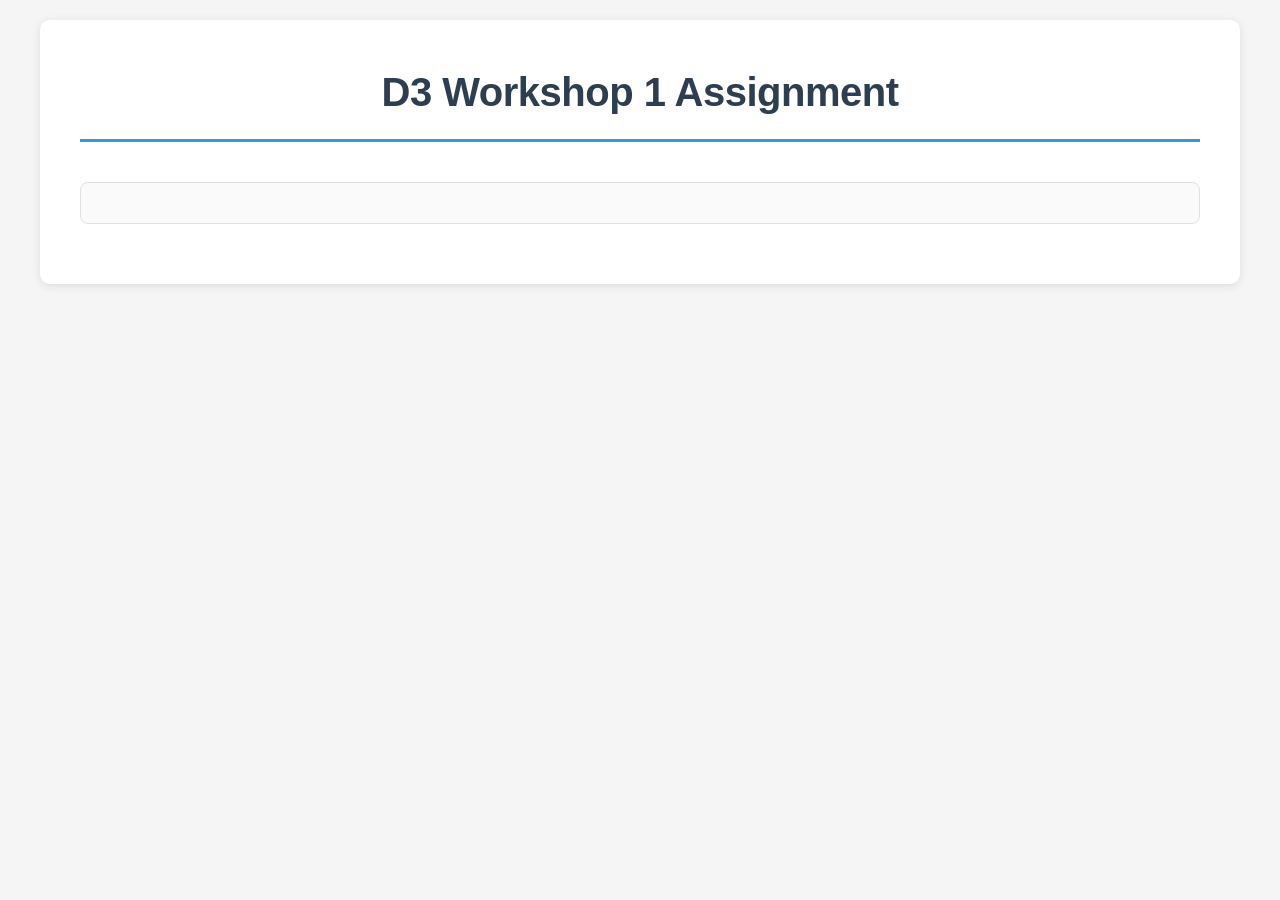
<file: d3-workshop1-fall2026-main/index.html>
<!DOCTYPE html>
<html lang="en">

<head>
    <meta charset="UTF-8">
    <meta name="viewport" content="width=device-width, initial-scale=1.0">
    <title>D3 Workshop 1</title>
     <!-- Link to external CSS -->
    <link rel="stylesheet" href="css/style.css">
<body>

    <div id="container">
        <!-- Header of the page -->
        <h1>D3 Workshop 1 Assignment</h1>

        <!-- Chart will be rendered here -->
        <div id="chart"></div>

    </div>

    <!-- D3.js Library -->
    <script src="https://d3js.org/d3.v7.min.js"></script>
    <!-- Custom D3.js script to visualize stocks data -->
    <script type="module" src="js/assignment.js"></script>
</body>

</html>
</file>
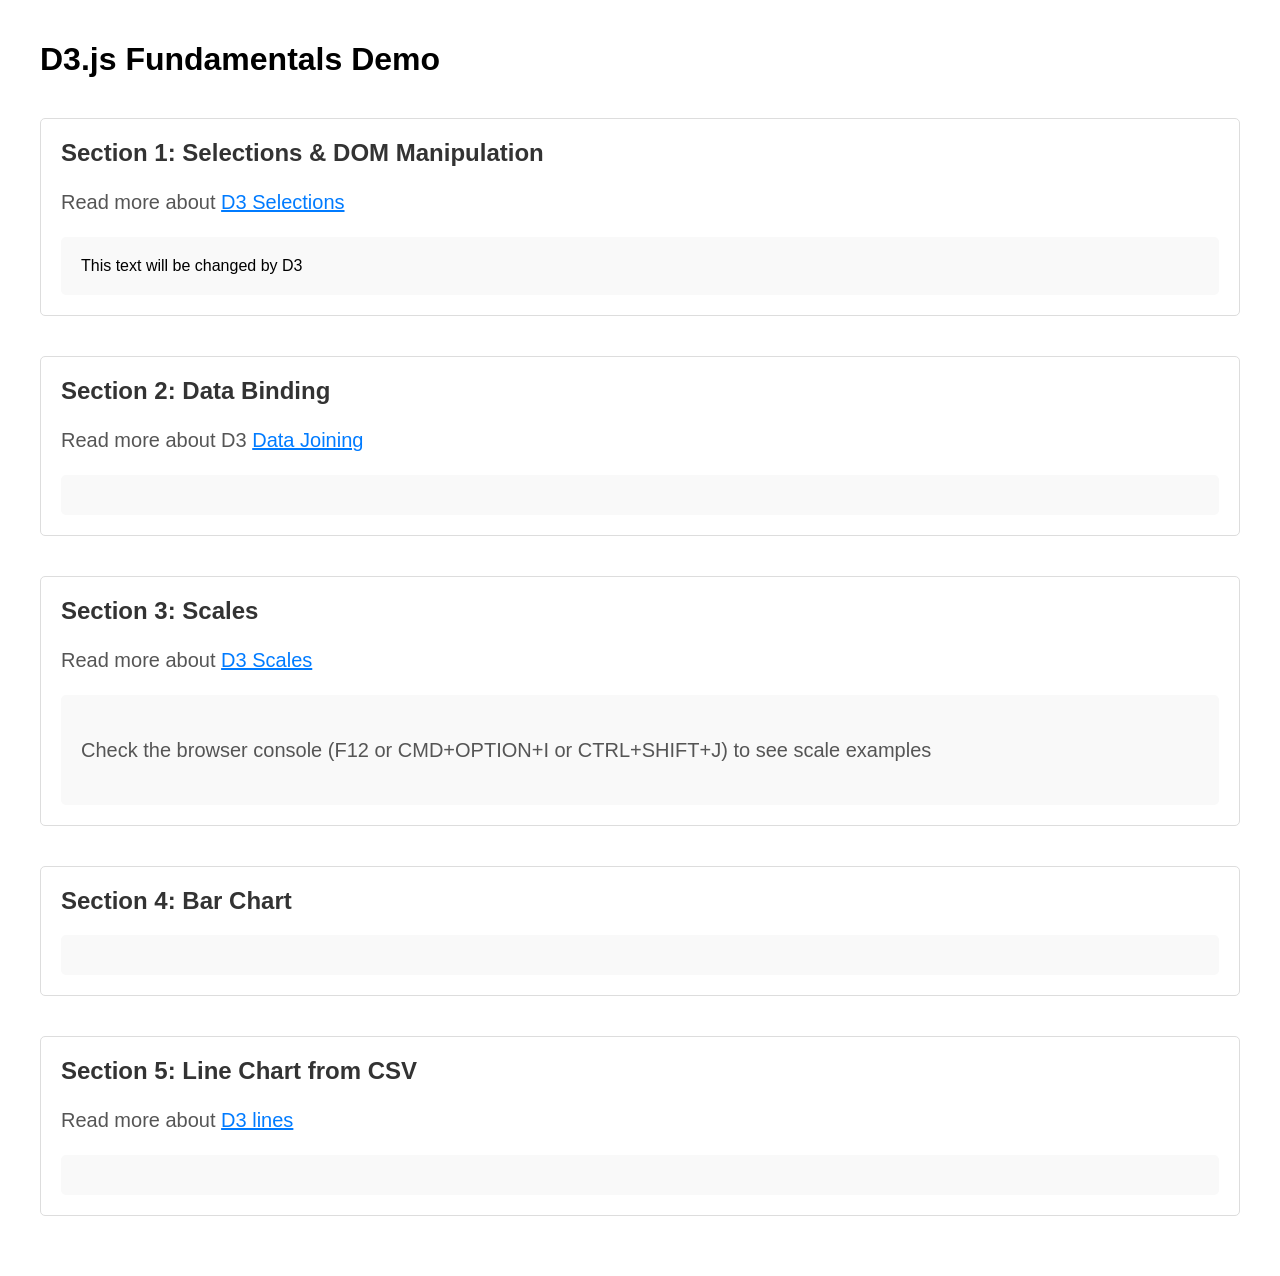
<file: d3-workshop1-fall2026-main/demo.html>
<!DOCTYPE html>
<html lang="en">
<head>
    <meta charset="UTF-8">
    <meta name="viewport" content="width=device-width, initial-scale=1.0">
    <title>D3.js Demo - Fundamentals</title>
     <!-- Link to external CSS -->
    <link rel="stylesheet" href="css/demo.css">
</head>
<body>
    <!-- Header of the page -->
    <h1>D3.js Fundamentals Demo</h1>
    <div class="section">
        <h2>Section 1: Selections & DOM Manipulation</h2>
        <p>Read more about <a href="https://d3js.org/d3-selection">D3 Selections</a></p>
        <div id="demo-1" class="demo-container">
            This text will be changed by D3
        </div>
    </div>

    <div class="section">
        <h2>Section 2: Data Binding</h2>
        <p>Read more about D3 <a href="https://d3js.org/d3-selection/joining">Data Joining</a></p>
        <div id="demo-2" class="demo-container">
            <!-- Circles and rectangles will appear here -->
        </div>
    </div>

    <div class="section">
        <h2>Section 3: Scales</h2>
        <p>Read more about <a href="https://d3js.org/d3-scale">D3 Scales</a></p>
        <div class="demo-container">
            <p>Check the browser console (F12 or CMD+OPTION+I or CTRL+SHIFT+J) to see scale examples</p>
        </div>
    </div>

    <div class="section">
        <h2>Section 4: Bar Chart</h2>
        <div id="demo-4" class="demo-container">
            <!-- Bar charts will appear here -->
        </div>
    </div>

    <div class="section">
        <h2>Section 5: Line Chart from CSV</h2>
        <p>Read more about <a href="https://d3js.org/d3-shape/line">D3 lines</a></p>
        <div id="demo-5" class="demo-container">
            <!-- Line chart will appear here -->
        </div>
    </div>  
    <!-- D3.js Library -->
    <script src="https://d3js.org/d3.v7.min.js"></script>
     <!-- Custom D3.js script to add visualizations -->
    <script type="module" src="js/section1.js"></script>
    <script type="module" src="js/section2.js"></script>
    <script type="module" src="js/section3.js"></script>
    <script type="module" src="js/section4.js"></script>
    <script type="module" src="js/section5.js"></script>
</body>
</html>
</file>
<file: d3-workshop1-fall2026-main/css/style.css>
* {
    margin: 0;
    padding: 0;
    box-sizing: border-box;
}

body {
    font-family: 'Segoe UI', Tahoma, Geneva, Verdana, sans-serif;
    background-color: #f5f5f5;
    color: #333;
    line-height: 1.6;
    padding: 20px;
}

#container {
    max-width: 1200px;
    margin: 0 auto;
    background-color: white;
    padding: 40px;
    border-radius: 10px;
    box-shadow: 0 2px 10px rgba(0, 0, 0, 0.1);
}

h1 {
    text-align: center;
    color: #2c3e50;
    font-size: 2.5rem;
    font-weight: 600;
    margin-bottom: 40px;
    letter-spacing: -0.5px;
    border-bottom: 3px solid #3498db;
    padding-bottom: 15px;
}

#chart {
    display: flex;
    justify-content: center;
    align-items: center;
    margin: 20px auto;
    padding: 20px;
    background-color: #fafafa;
    border-radius: 8px;
    border: 1px solid #e0e0e0;
}

svg {
    display: block;
    margin: 0 auto;
}

.x-axis path,
.y-axis path {
    stroke: #333;
    stroke-width: 1px;
}

.x-axis line,
.y-axis line {
    stroke: #ccc;
    stroke-width: 1px;
}

.x-axis text,
.y-axis text {
    fill: #555;
    font-family: 'Segoe UI', Tahoma, Geneva, Verdana, sans-serif;
}

.chart-title {
    fill: #2c3e50;
    font-weight: 600;
}

.x-axis-label,
.y-axis-label {
    fill: #555;
    font-weight: 500;
}

.legend text {
    fill: #333;
    font-weight: 500;
}

path {
    stroke-linejoin: round;
    stroke-linecap: round;
}

path:hover {
    opacity: 0.8;
    cursor: pointer;
}
</file>
<file: d3-workshop1-fall2026-main/css/demo.css>
body {
    font-family: Arial, sans-serif;
    max-width: 1200px;
    margin: 0 auto;
    padding: 20px;
}

.section {
    margin: 40px 0;
    padding: 20px;
    border: 1px solid #ddd;
    border-radius: 5px;
}

.section h2 {
    margin-top: 0;
    color: #333;
}
.demo-container {
    background-color: #f9f9f9;
    padding: 20px;
    border-radius: 5px;
    margin-top: 10px;
}

p {
    line-height: 1.5;
    font-size: 20px;
    color: #555;
}

a {
    color: #007BFF;
    text-decoration: underline;
}

#demo-4 svg.rotated-bar-chart {
    max-width: 400px;
}
</file>
